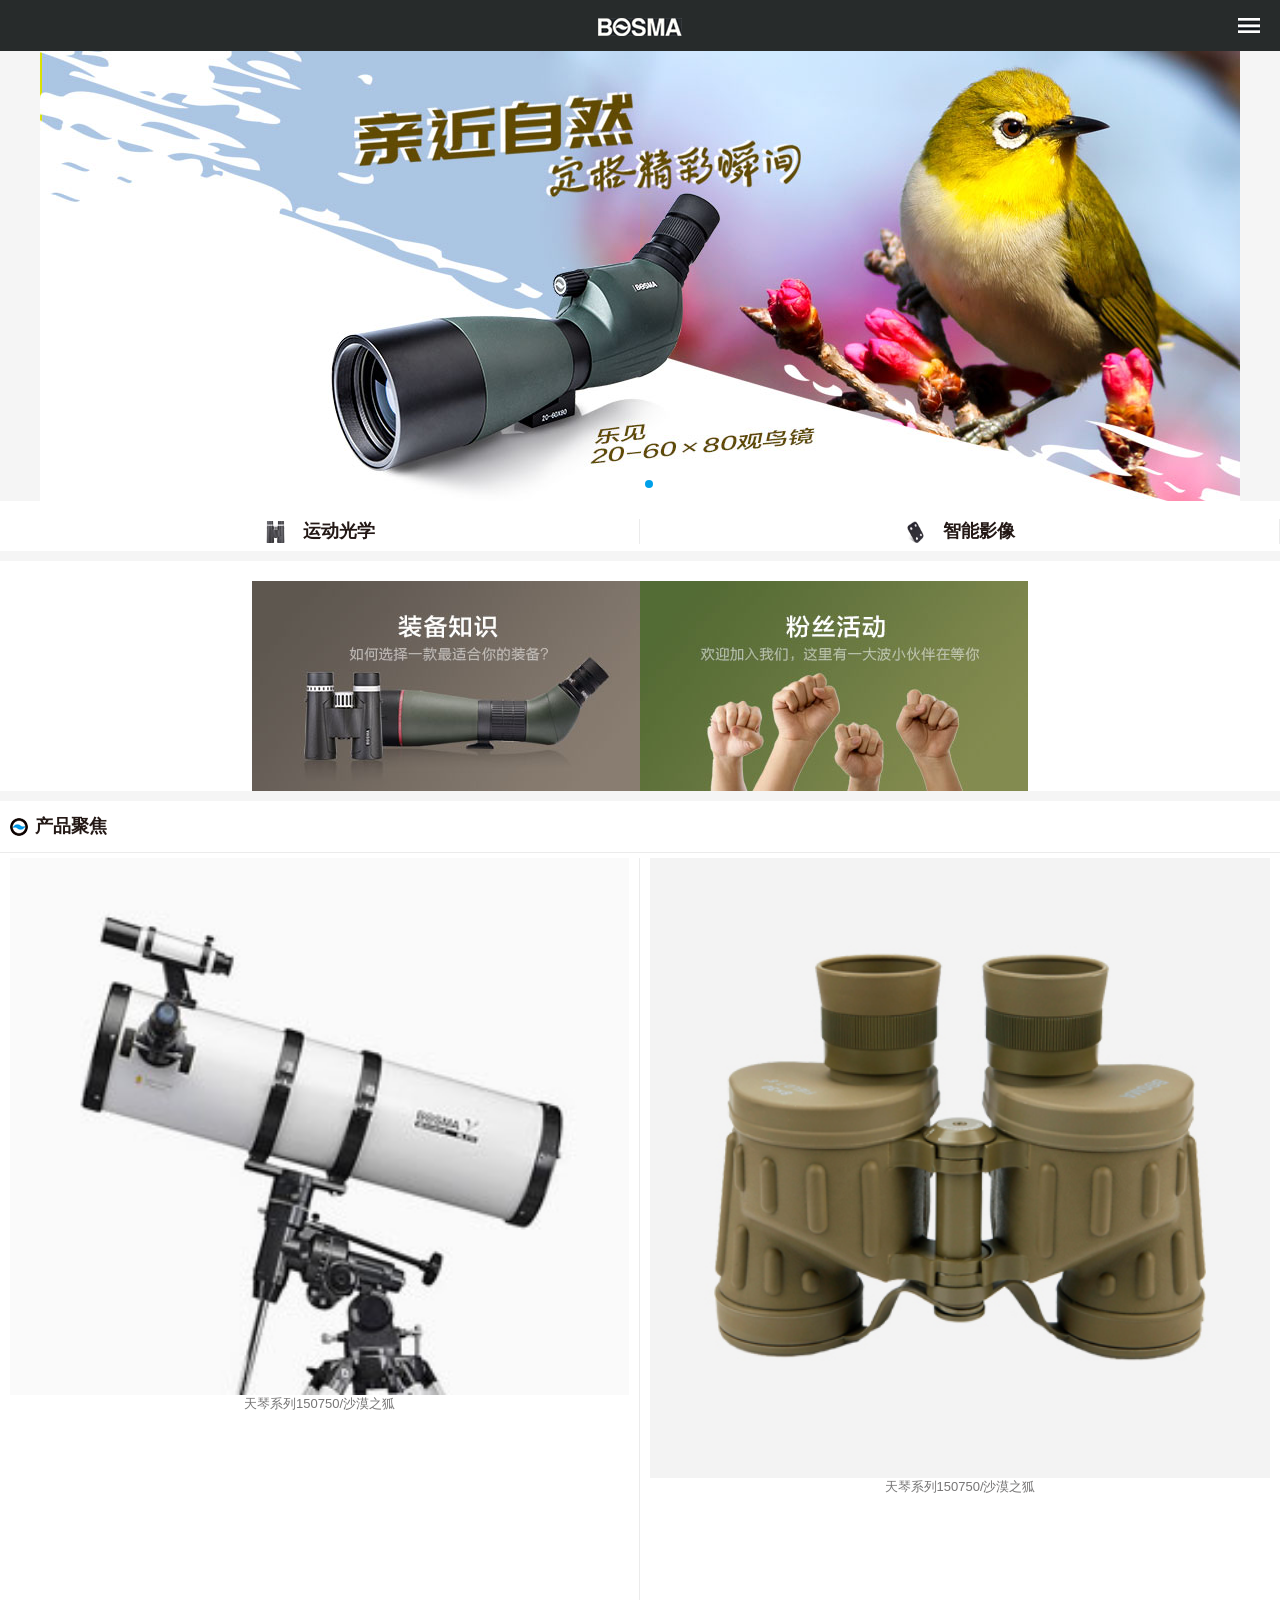
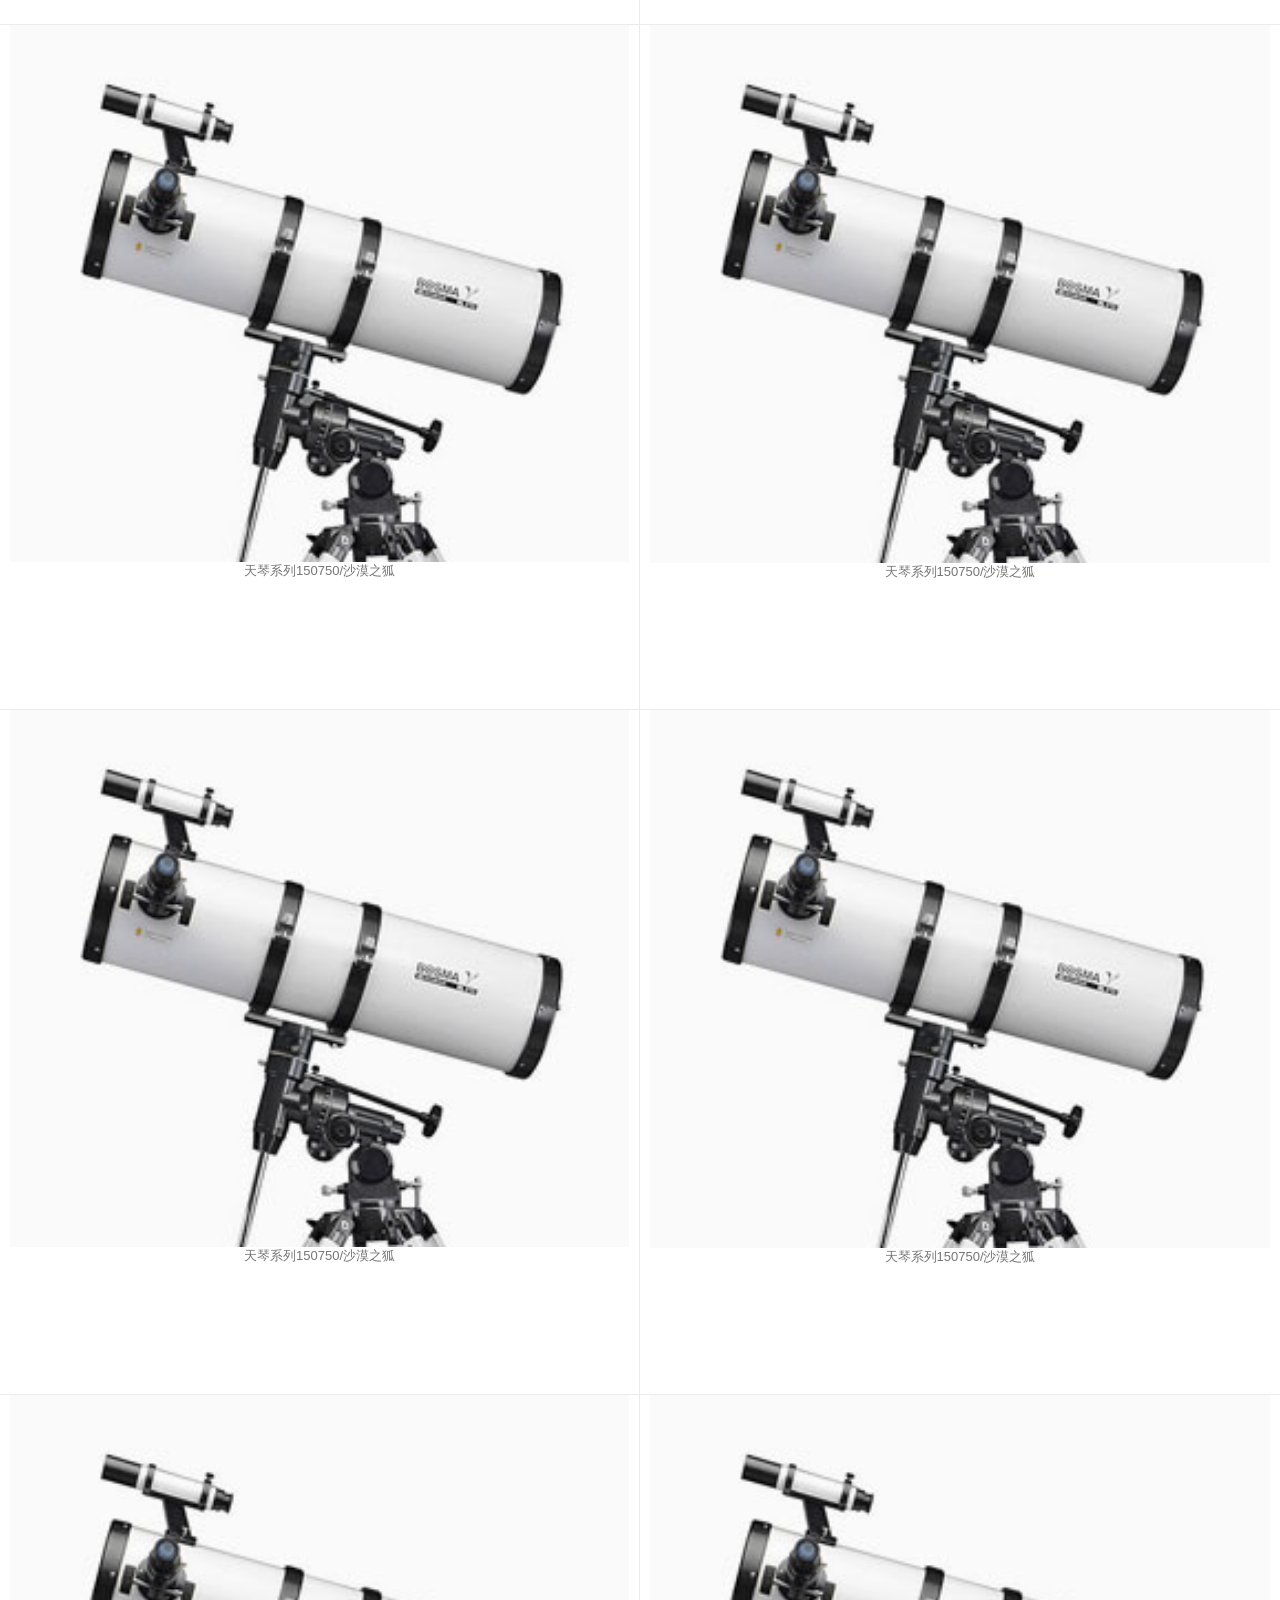
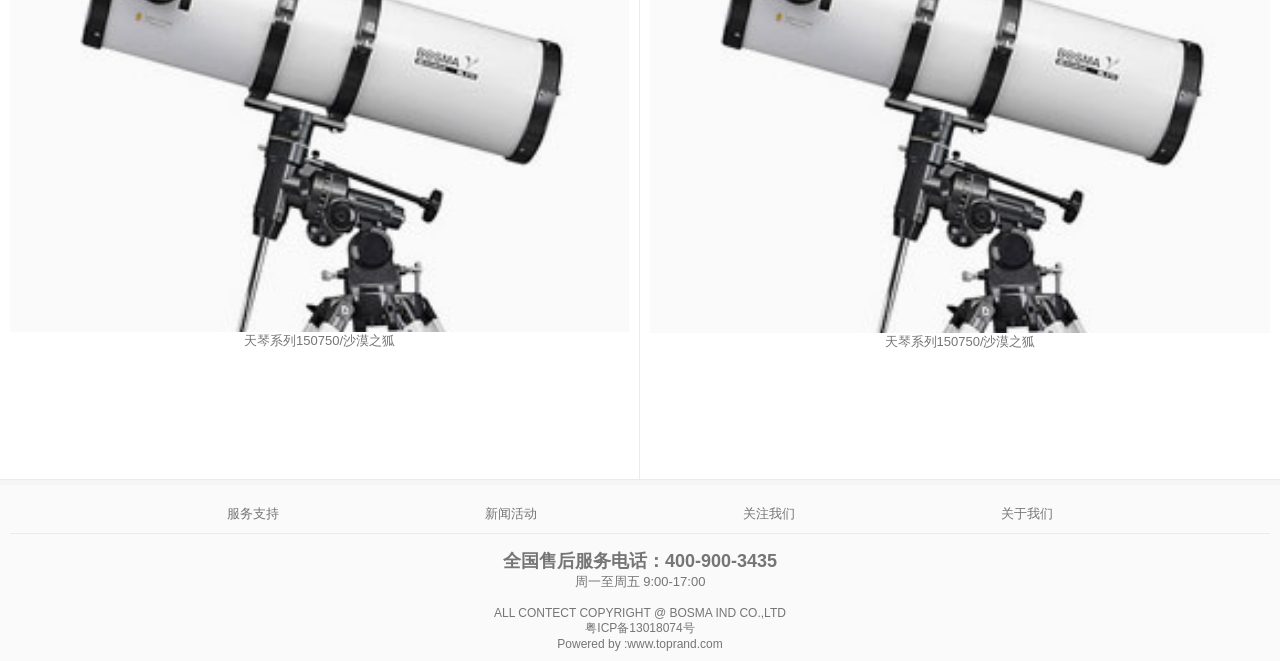
<file: index.html>
<!DOCTYPE html>
<html xmlns="http://www.w3.org/1999/xhtml">
<head lang="zh">
    <meta charset="UTF-8">
    <meta name="viewport"
          content="width=device-width, user-scalable=no, initial-scale=1.0, maximum-scale=1.0, minimum-scale=1.0"/>
    <meta name="apple-mobile-web-app-capable" content="yes" />
    <meta name="apple-mobile-web-app-status-bar-style" content="320" />
    <meta content="telephone=no" name="format-detection" />
    <title>手机版</title>

    <link rel="stylesheet" href="Mobile/css/swiper.min.css"/>
    <link rel="stylesheet" href="Mobile/css/bosmaMobile.css"/>

    <script src="Mobile/js/jquery.js"></script>
    <script src="Mobile/js/swiper-3.4.2.jquery.min.js"></script>
    <script src="Mobile/js/toTop.js"></script>
    <script src="Mobile/js/navDropDown.js"></script>

</head>
<body>
<!--页头-->
<div>
    <div class="my-header">
        <a href="" class="header-logo">
            <img src="Mobile/images/logo.jpg" alt=""/>
        </a>

        <a href="#"  class="nav-btn" ></a>
    </div>
</div>
<!--导航菜单-->
<div class="nav-downContent">
    <ul>
        <li><a href="">首页</a></li>
        <li><a href="">运动光学</a></li>
        <li><a href="">智能影像</a></li>
        <li><a href="">全国店面</a></li>
        <li><a href="">服务支持</a></li>
        <li><a href="">新闻活动</a></li>
        <li><a href="">关于我们</a></li>
    </ul>

</div>
<!--轮播图-->
<!-- Slider main container -->
<div class="swiper-container slide-bar">
    <!-- Additional required wrapper -->
    <div class="swiper-wrapper">
        <!-- Slides -->
        <a href="" class="swiper-slide">
            <img src="UploadFiles/Images/2017/5/20170516032557579.jpg" alt=""/>
        </a>
        <a href="" class="swiper-slide">
            <img src="UploadFiles/Images/2017/7/20170719040458693.jpg" alt=""/>
        </a>
    </div>
    <!-- If we need pagination -->
    <div class="swiper-pagination"></div>
    
</div>
<script>
    var mySwiper = new Swiper('.swiper-container', {
        speed: 400,
        spaceBetween: 100,
        pagination:'.swiper-pagination',
        paginationClickable :true,
        loop : true,
        autoplay : 1500,
    });

</script>
<!--两大类-->
<div class="category content-color">
    <a href="">
        <span><img src="UploadFiles/Images/2017/3/20170317100920223.jpg" alt="" width="23" height="22"/></span>
        <i>运动光学</i>
    </a>
    <a href="">
        <span><img src="UploadFiles/Images/2017/3/20170317100947980.jpg" alt="" width="23" height="22"/></span>
        <i>智能影像</i>
    </a>

</div>
<!--广告图-->
<div class="advertising content-color">
    <a href="">
        <span><img src="UploadFiles/Images/2016/12/20161201114146227.jpg" alt="" /></span>
    </a>
    <a href="">
        <span><img src="UploadFiles/Images/2016/12/20161201114157350.jpg" alt="" /></span>
    </a>
</div>
<!--产品列表-->
<div class="content-color">
    <div class="product-tit">
        产品聚焦
    </div>
    <div class="product-box">
        <a href="#" class="product-li">
            <img src="UploadFiles/Images/2016/12/20161205034256661.jpg" alt=""/>
            <span>天琴系列150750/沙漠之狐</span>
        </a>
        <a href="#" class="product-li">
            <img src="UploadFiles/Images/2016/12/20161223113213252.jpg" alt=""/>
            <span>天琴系列150750/沙漠之狐</span>
        </a>
        <a href="#" class="product-li">
            <img src="UploadFiles/Images/2016/12/20161205034256661.jpg" alt=""/>
            <span>天琴系列150750/沙漠之狐</span>
        </a>
        <a href="#" class="product-li">
            <img src="UploadFiles/Images/2016/12/20161205034256661.jpg" alt=""/>
            <span>天琴系列150750/沙漠之狐</span>
        </a>
        <a href="#" class="product-li">
            <img src="UploadFiles/Images/2016/12/20161205034256661.jpg" alt=""/>
            <span>天琴系列150750/沙漠之狐</span>
        </a>
        <a href="#" class="product-li">
            <img src="UploadFiles/Images/2016/12/20161205034256661.jpg" alt=""/>
            <span>天琴系列150750/沙漠之狐</span>
        </a>
        <a href="#" class="product-li">
            <img src="UploadFiles/Images/2016/12/20161205034256661.jpg" alt=""/>
            <span>天琴系列150750/沙漠之狐</span>
        </a>
        <a href="#" class="product-li">
            <img src="UploadFiles/Images/2016/12/20161205034256661.jpg" alt=""/>
            <span>天琴系列150750/沙漠之狐</span>
        </a>
    </div>
</div>
<!--页脚-->
<div class="footer">
    <div class="footer-box">
        <a href="">服务支持</a>
        <a href="">新闻活动</a>
        <a href="">关注我们</a>
        <a href="">关于我们</a>
    </div>
    <h1>全国售后服务电话：400-900-3435</h1>
    <p>周一至周五 9:00-17:00</p>

    <p>
        ALL CONTECT COPYRIGHT @ BOSMA IND CO.,LTD<br>
        粤ICP备13018074号<br>
        Powered by :www.toprand.com
    </p>
</div>
<!--回到顶部按钮-->
<button class="to-top"></button>
</body>
</html>
</file>
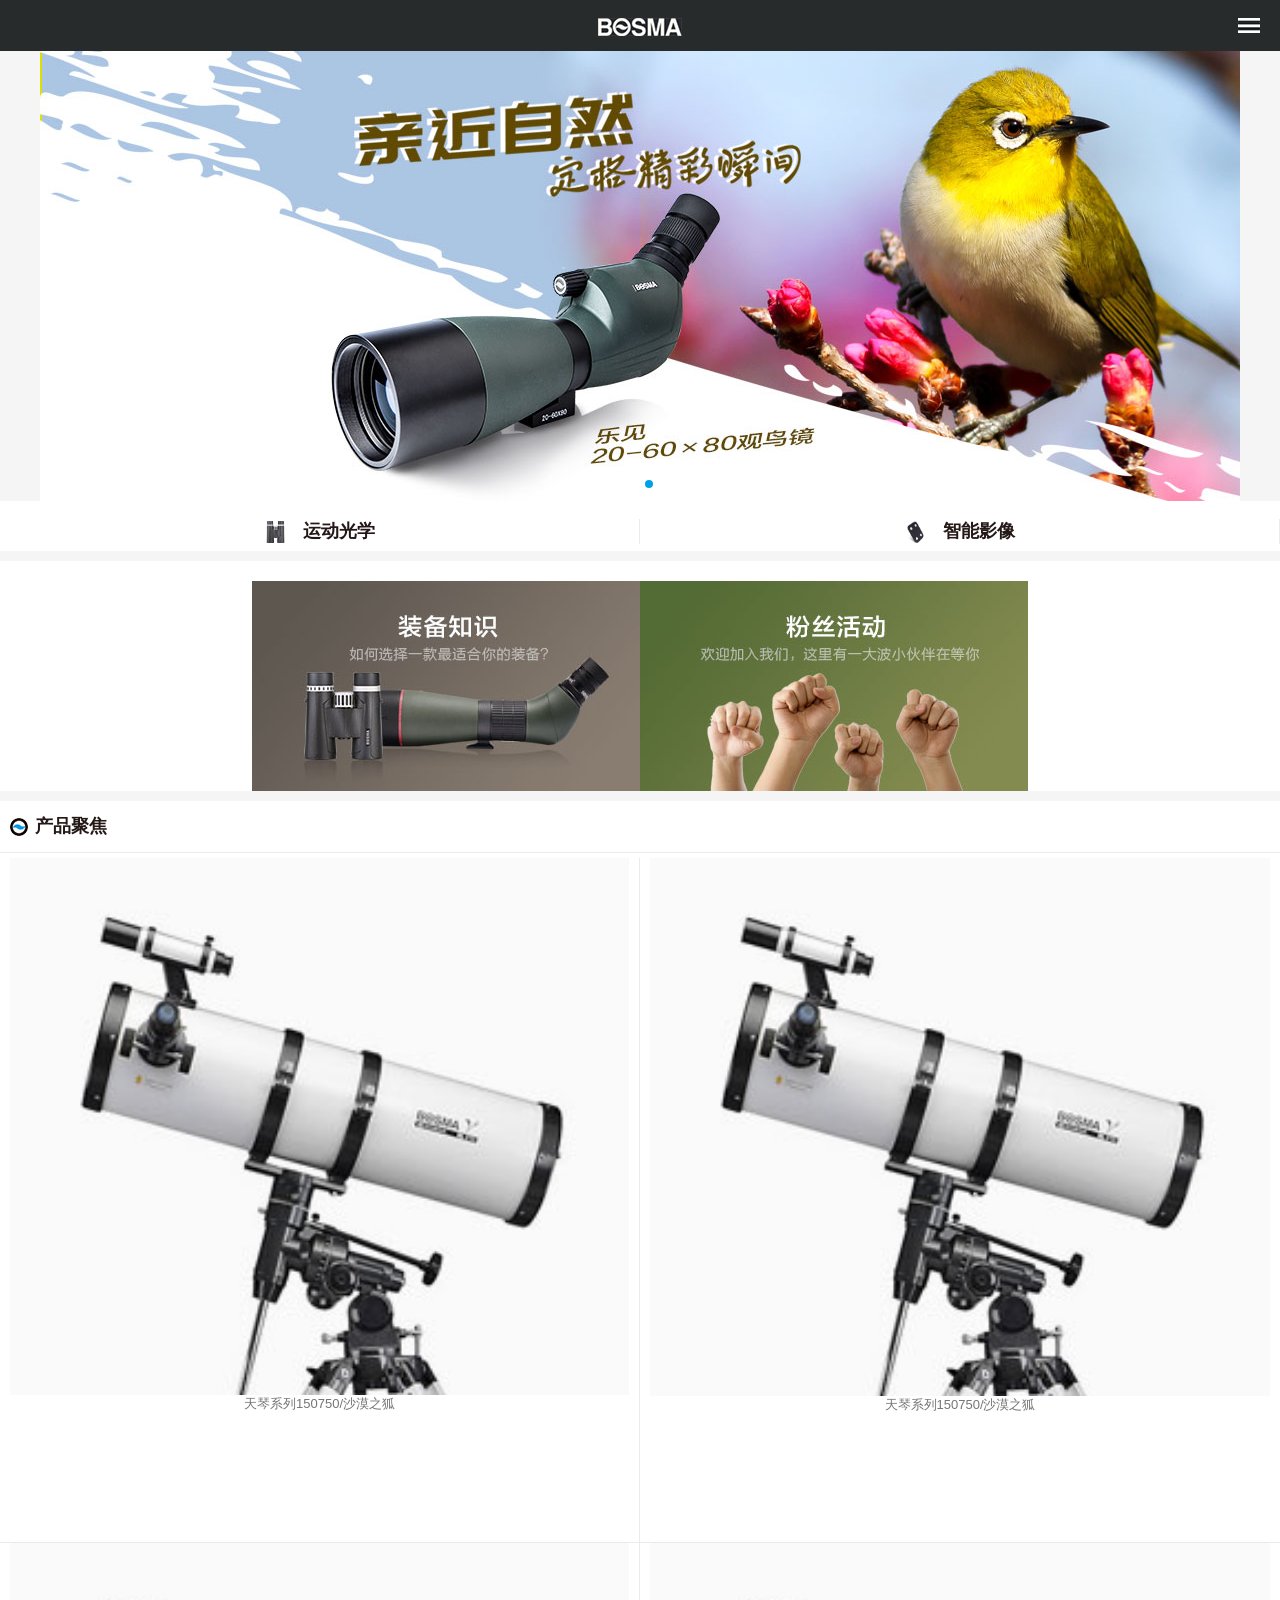
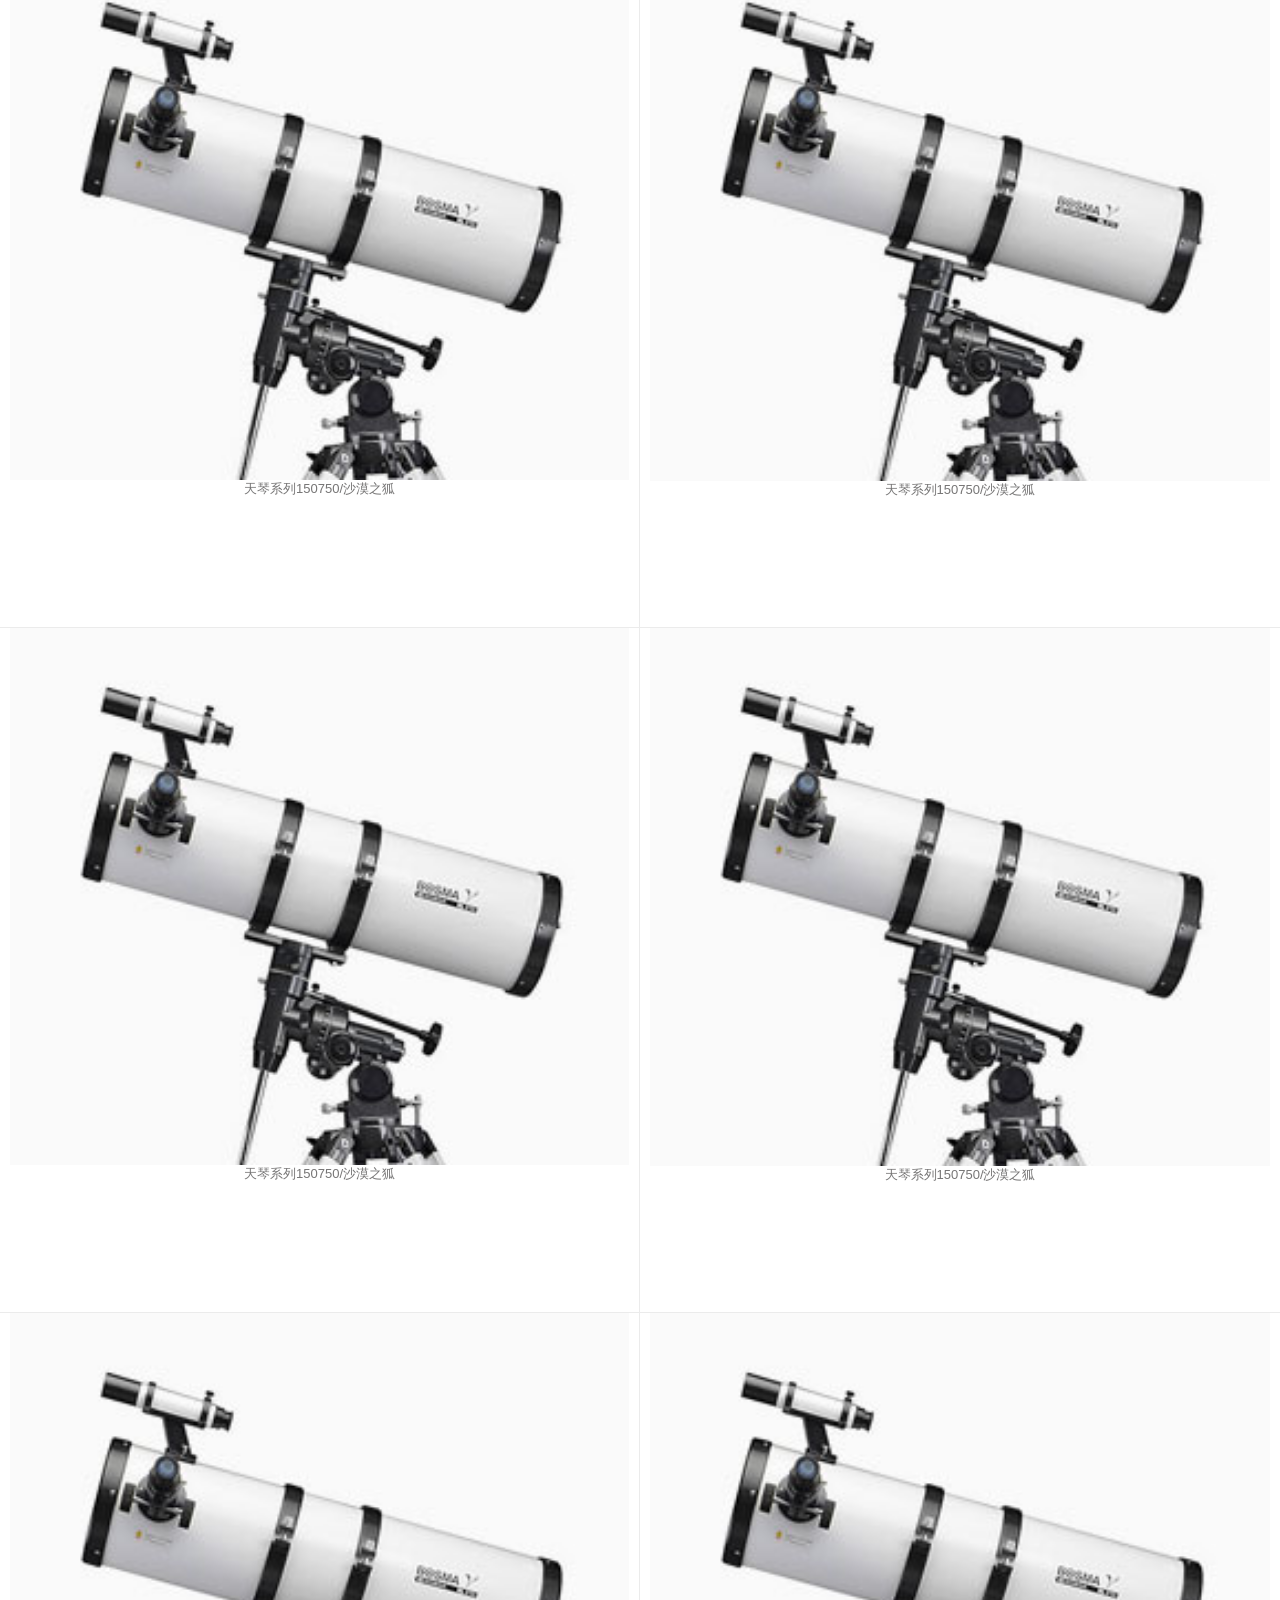
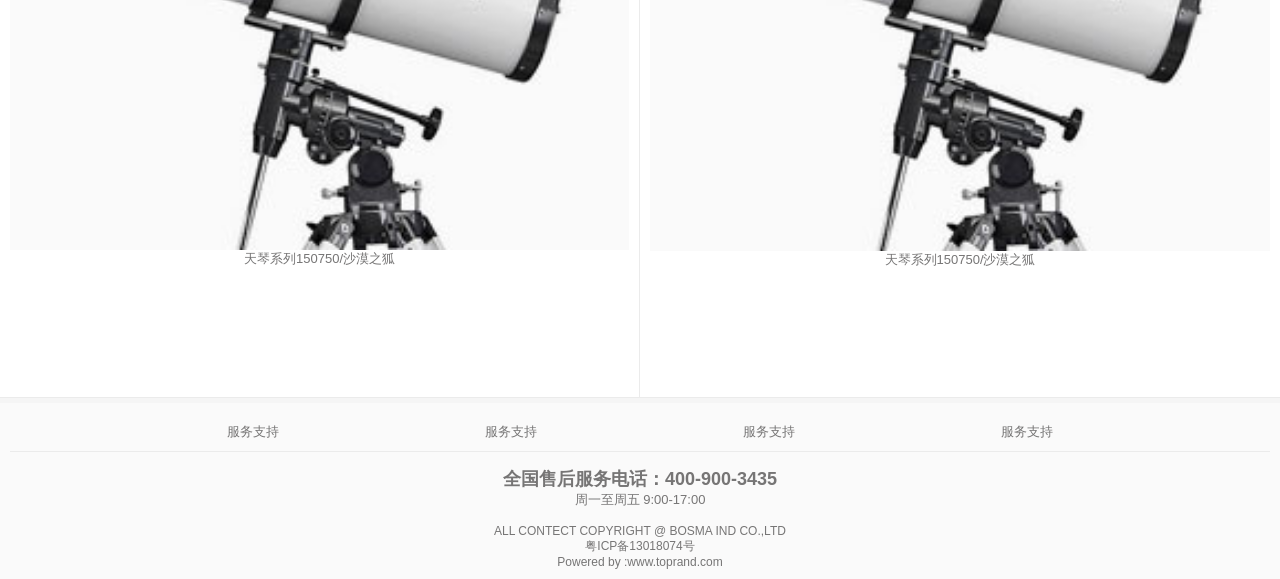
<file: bosmaMobile.html>
<!DOCTYPE html>
<html xmlns="http://www.w3.org/1999/xhtml">
<head lang="zh">
    <meta charset="UTF-8">
    <meta name="viewport"
          content="width=device-width, user-scalable=no, initial-scale=1.0, maximum-scale=1.0, minimum-scale=1.0"/>
    <meta name="apple-mobile-web-app-capable" content="yes" />
    <meta name="apple-mobile-web-app-status-bar-style" content="320" />
    <meta content="telephone=no" name="format-detection" />
    <title>手机版</title>

    <link rel="stylesheet" href="Mobile/css/swiper.min.css"/>
    <link rel="stylesheet" href="Mobile/css/bosmaMobile.css"/>

    <script type="text/javascript" src="Mobile/js/jquery.js"></script>
    <script type="text/javascript" src="Mobile/js/toTop.js" defer></script>
    <script type="text/javascript" src="Mobile/js/swiper-3.4.2.jquery.min.js"></script>
</head>
<body>
<!--页头-->
<div>
    <div class="my-header">
        <a href="" class="header-logo">
            <img src="Mobile/images/logo.jpg" alt=""/>
        </a>

        <a href="#"  class="nav-btn" ></a>
    </div>
</div>
<!--轮播图-->
<!-- Slider main container -->
<div class="swiper-container slide-bar">
    <!-- Additional required wrapper -->
    <div class="swiper-wrapper">
        <!-- Slides -->
        <a href="" class="swiper-slide">
            <img src="UploadFiles/Images/2017/5/20170516032557579.jpg" alt=""/>
        </a>
        <a href="" class="swiper-slide">
            <img src="UploadFiles/Images/2017/7/20170719040458693.jpg" alt=""/>
        </a>
    </div>
    <!-- If we need pagination -->
    <div class="swiper-pagination"></div>
    
</div>
<script>
    var mySwiper = new Swiper('.swiper-container', {
        speed: 400,
        spaceBetween: 100,
        pagination:'.swiper-pagination',
        paginationClickable :true,
        loop : true,
        autoplay : 1500,
    });

</script>
<!--两大类-->
<div class="category content-color">
    <a href="">
        <span><img src="UploadFiles/Images/2017/3/20170317100920223.jpg" alt="" width="23" height="22"/></span>
        <i>运动光学</i>
    </a>
    <a href="">
        <span><img src="UploadFiles/Images/2017/3/20170317100947980.jpg" alt="" width="23" height="22"/></span>
        <i>智能影像</i>
    </a>

</div>
<!--广告图-->
<div class="advertising content-color">
    <a href="">
        <span><img src="UploadFiles/Images/2016/12/20161201114146227.jpg" alt="" /></span>
    </a>
    <a href="">
        <span><img src="UploadFiles/Images/2016/12/20161201114157350.jpg" alt="" /></span>
    </a>
</div>
<!--产品列表-->
<div class="content-color">
    <div class="product-tit">
        产品聚焦
    </div>
    <div class="product-box">
        <a href="#" class="product-li">
            <img src="UploadFiles/Images/2016/12/20161205034256661.jpg" alt=""/>
            <span>天琴系列150750/沙漠之狐</span>
        </a>
        <a href="#" class="product-li">
            <img src="UploadFiles/Images/2016/12/20161205034256661.jpg" alt=""/>
            <span>天琴系列150750/沙漠之狐</span>
        </a>
        <a href="#" class="product-li">
            <img src="UploadFiles/Images/2016/12/20161205034256661.jpg" alt=""/>
            <span>天琴系列150750/沙漠之狐</span>
        </a>
        <a href="#" class="product-li">
            <img src="UploadFiles/Images/2016/12/20161205034256661.jpg" alt=""/>
            <span>天琴系列150750/沙漠之狐</span>
        </a>
        <a href="#" class="product-li">
            <img src="UploadFiles/Images/2016/12/20161205034256661.jpg" alt=""/>
            <span>天琴系列150750/沙漠之狐</span>
        </a>
        <a href="#" class="product-li">
            <img src="UploadFiles/Images/2016/12/20161205034256661.jpg" alt=""/>
            <span>天琴系列150750/沙漠之狐</span>
        </a>
        <a href="#" class="product-li">
            <img src="UploadFiles/Images/2016/12/20161205034256661.jpg" alt=""/>
            <span>天琴系列150750/沙漠之狐</span>
        </a>
        <a href="#" class="product-li">
            <img src="UploadFiles/Images/2016/12/20161205034256661.jpg" alt=""/>
            <span>天琴系列150750/沙漠之狐</span>
        </a>
    </div>
</div>
<!--页脚-->
<div class="footer">
    <div class="footer-box">
        <a href="">服务支持</a>
        <a href="">服务支持</a>
        <a href="">服务支持</a>
        <a href="">服务支持</a>
    </div>
    <h1>全国售后服务电话：400-900-3435</h1>
    <p>周一至周五 9:00-17:00</p>

    <p>
        ALL CONTECT COPYRIGHT @ BOSMA IND CO.,LTD<br>
        粤ICP备13018074号<br>
        Powered by :www.toprand.com
    </p>
</div>
<!--回到顶部按钮-->
<button class="to-top"></button>

<script>
//    $(function () {
//        alert($(window).height());
//        $(".to-top").hide();
//    });
</script>
</body>
</html>
</file>
<file: Mobile/css/bosmaMobile.css>
/*针对移动端初始化*/
*{	padding:0;	margin:0;border:0;font-style: normal;	-webkit-tap-highlight-color:rgba(0,0,0,0);	/*禁止链接高亮*/ 		-webkit-touch-callout:none;					/*禁止链接长按弹出选项菜单*/}
a:link{	-webkit-tap-highlight-color:rgba(0,0,0,0);	/*禁止链接高亮*/ 		-webkit-touch-callout:none;					/*禁止链接长按弹出选项菜单*/ }
img { 	-webkit-touch-callout:none;	vertical-align:middle;	border:0;	-ms-interpolation-mode:bicubic;/*禁止图片长按弹出选项菜单*/  max-width:100%;}

a {	text-decoration:none;	color:#767575;}
a:hover, a:active, a:focus {	color:#767575;	text-decoration:none;}
a:active {	color:#767575;}

/*公共*/
.horizon-center{
    float: left;

}
.vertical-center{

}
body {margin:0 auto; padding:0;font-family:"\5FAE\8F6F\96C5\9ED1",Arial, Helvetica, sans-serif; background:#f5f5f5; font-size:13px; color:#767575; position:relative;}
.content-color{
    background: white;
}
/*顶栏*/
.my-header{
    background: #272b2b;
    width: 100%;
    height: 51px;
    text-align: center;
    line-height: 51px;
    padding: 0 45px;
    box-sizing:border-box;
}
.header-logo{

}
.nav-btn{
    float: right;
    margin-right: -28px;
    background: url("../images/nav_btn.jpg") no-repeat center;
    width:28px; height:50px;
}
/*轮播图*/
.slide-bar{
    width: 100%;
    text-align: center;
}
/*.slide-bar a{*/
    /*display: inline-block;*/
    /*height: 100%;*/

/*}*/
 .swiper-pagination-bullet {
     background: #fff;
     opacity: .5;
 }

.swiper-pagination-bullet-active {
    background: #00a0e9;
    opacity: 1;
}
/*两大类*/
.category{
    width: 100%;
    height: 40px;
    display: flex;
    line-height: 40px;
    align-items: center;
    padding-top: 10px;
    margin-bottom: 10px;

}
.category a{
    flex: auto;
    display: inline-block;
    text-align: center;
    border-right: #ebebeb 1px solid;
    line-height: 25px;

    font-size: 18px;
    font-weight: bold;
    color: #231815;
}
.category span{
    margin-right: 10px;
}
/*广告图*/
.advertising{
    width: 100%;

    display: flex;
    display: -webkit-flex;

    align-items: flex-start;
    justify-content: center;
    padding: 20px 10px 0;
    margin-bottom: 10px;
    box-sizing: border-box;
}
.advertising a{
    /*flex: auto;*/
    display: inline-block;
    text-align: center;
    height: 100%;
    /*border-right: #ebebeb 1px solid;*/


}
/*产品列表*/
.product-tit{
    text-align: left;
    font-size: 18px;
    font-weight: bold;
    color: #231815;
    line-height: 51px;
    border-bottom:#ebebeb 1px solid;

    padding-left: 35px;
    background:url("../images/pro_tb.png") no-repeat 10px;
}
.product-box{
    width: 100%;

    display: flex;
    display: -webkit-flex;
    margin: 5px 0;
    flex-wrap: wrap;

}
.product-li{
    width: 50%;
    height: auto;
    /*max-height: 300px;*/
    box-sizing: border-box;
    padding: 0 10px 10%;
    text-align: center;
    flex: auto;
    border-right:#ebebeb 1px solid;
    border-bottom:#ebebeb 1px solid;
}
.product-li:nth-child(2n){
    border-right:0;
}
.product-li img{
    margin: 0 auto;
    display: block;

    width: 100%;

}
/*页脚*/
.footer{
    background: #fafafa;
    padding: 10px;
    text-align: center;
}
.footer-box{
    display: flex;
    display: -webkit-flex;
    justify-content: center;
    padding: 10px 9%;
    margin-bottom: 15px;
    border-bottom: #ebebeb 1px solid;

}
.footer-box a{
    text-align: center;
    flex: auto;
}
.footer h1{
    font-size: 18px;
    font-weight: bold;
}
.footer p:last-child{
    margin-top: 15px;
    font-size: 12px;
}
/*回到顶部按钮*/
button:focus{
    outline: 0;
}
.to-top{
    width: 55px;
    height: 55px;
    border-radius: 50%;
    background: url("../images/to_top.png") no-repeat center;

    position: fixed;
    right: 5px;
    bottom: 120px;


}
/*导航栏滑动块*/
.nav-downContent{
    background:#fff;
    width: 100%;
    float: left;
    position: absolute;
    left: 0;
    top: 51px;
    z-index: 999;
    display: none;

}
.nav-downContent a{
    display: block;
    box-sizing: border-box;
    background:url("../images/n_list.png") no-repeat right;
    text-align: left;
    margin: 0 25px;
    line-height: 50px;
    border-top: 1px solid #ddd;

    font-size: 18px;
}
</file>
